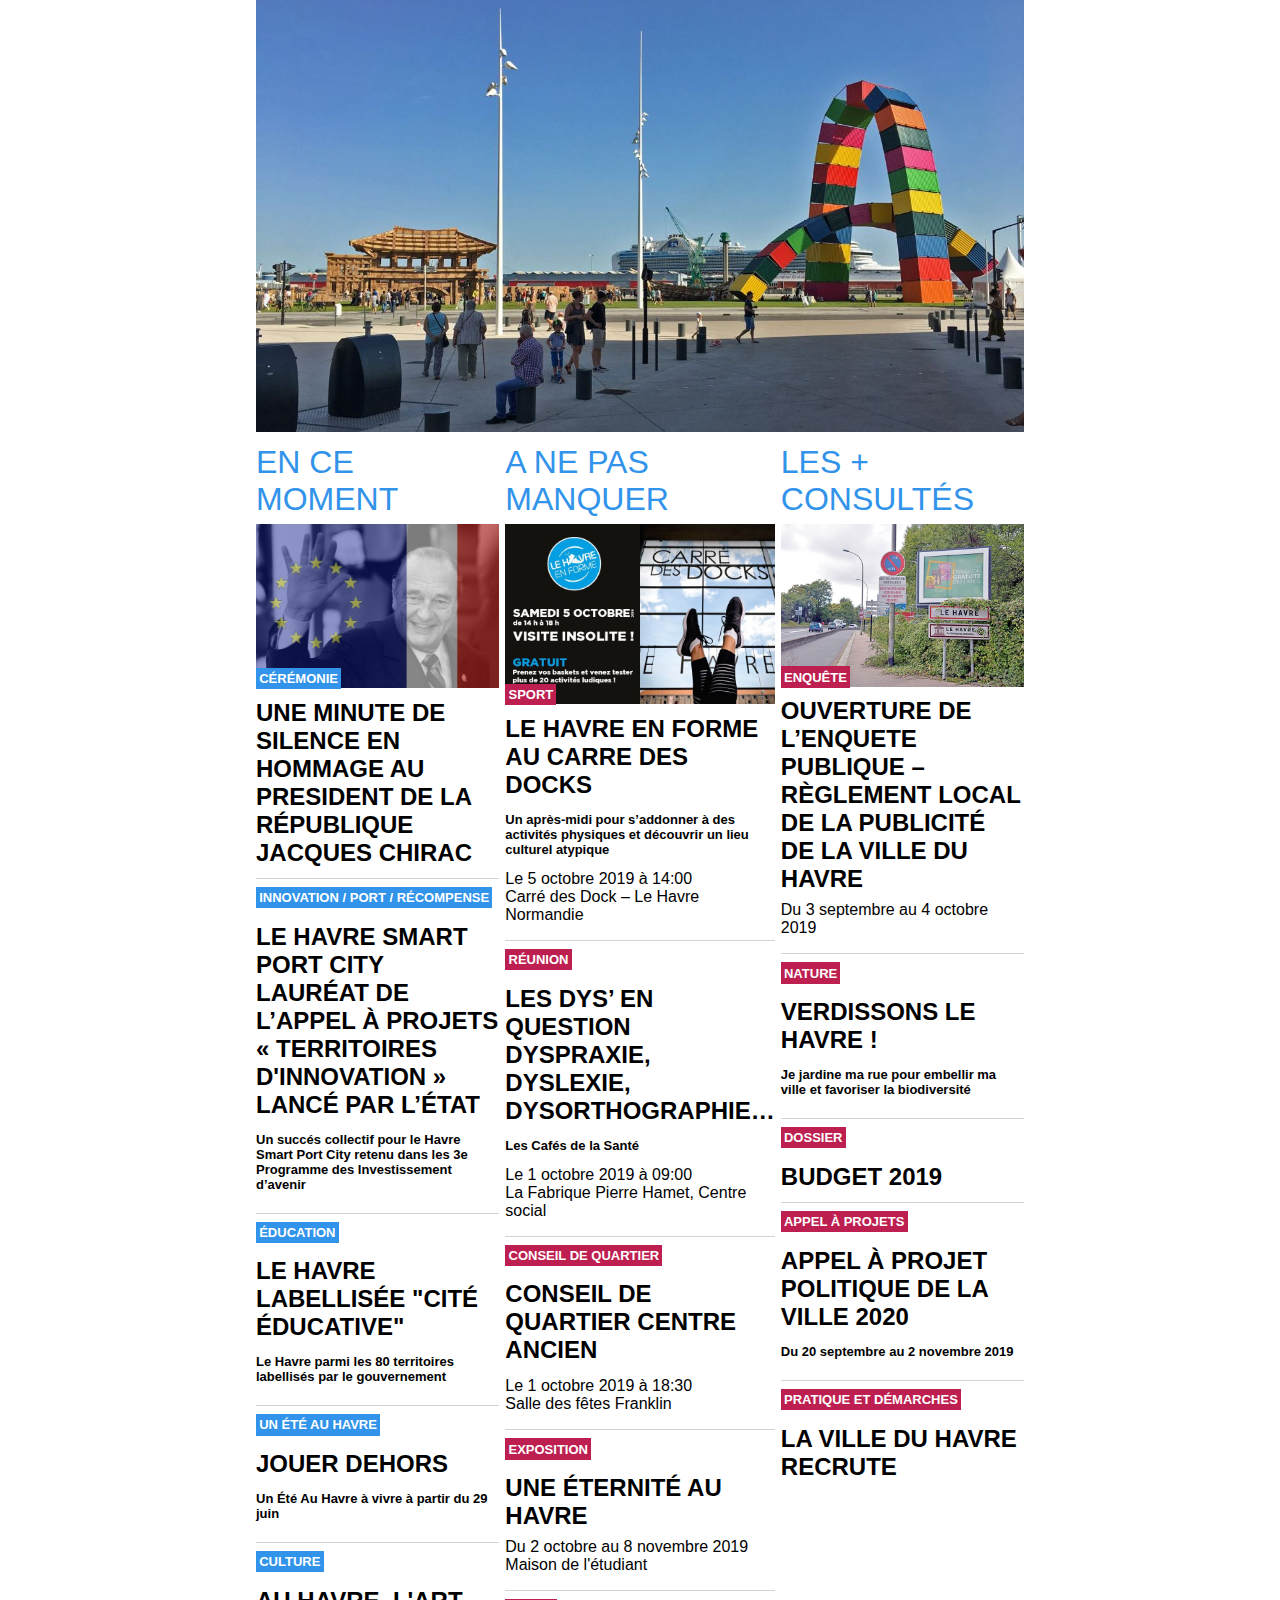
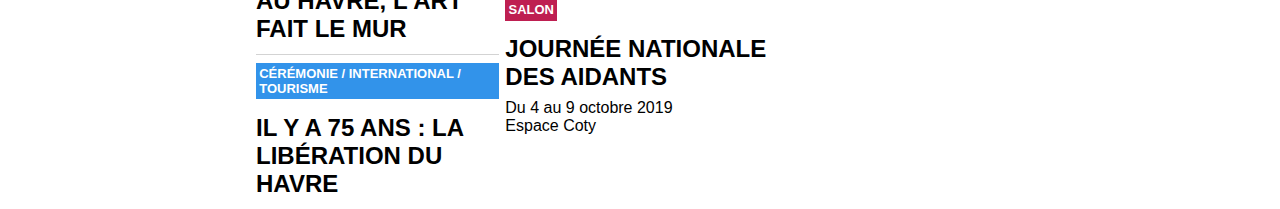
<file: index.html>
<!DOCTYPE html>
<html lang="fr">
<head>
    <meta charset="UTF-8">
    <title>LHNews</title>
    <link type="text/css" rel="stylesheet" href="assets/css/style.css">
</head>
<body>
<header>
    <img src="assets/img/leHavre.jpg" alt="Les conteneurs">
</header>
<main>
    <section id="now">
        <h1>En ce moment</h1>
        <article class="head-article">
            <div class="head-article_img">
                <img src="assets/img/img01.jpg" alt="Chirac">
                <p class="category">Cérémonie</p>
            </div>
            <h2>Une minute de silence en hommage au president de la république Jacques Chirac</h2>
        </article>
        <article>
            <p class="category">Innovation / Port / Récompense</p>
            <h2>Le Havre Smart Port City lauréat de l’appel à projets « territoires d'innovation » lancé par l’état</h2>
            <h3>Un succés collectif pour le Havre Smart Port City retenu dans les 3e Programme des Investissement
                d’avenir</h3>
        </article>
        <article>
            <p class="category">Éducation</p>
            <h2>Le Havre labellisée "Cité éducative"</h2>
            <h3>Le Havre parmi les 80 territoires labellisés par le gouvernement</h3>
        </article>
        <article>
            <p class="category">Un été au havre</p>
            <h2>Jouer dehors</h2>
            <h3>Un Été Au Havre à vivre à partir du 29 juin</h3>
        </article>
        <article class="article">
            <p class="category">Culture</p>
            <h2>Au Havre, l'art fait le mur</h2>
        </article>
        <article class="article">
            <p class="category">Cérémonie / international / Tourisme</p>
            <h2>Il y a 75 ans : la libération du Havre</h2>
        </article>
    </section>

    <section id="doNotMiss">
        <h1>A ne pas manquer</h1>
        <article class="head-article">
            <div class="head-article_img">
                <img src="assets/img/img02.jpg" alt="Carré des Docks">
                <p class="category red">Sport</p>
            </div>
            <h2>Le Havre en forme au Carre des Docks</h2>
            <h3>Un après-midi pour s’addonner à des activités physiques et découvrir un lieu culturel atypique</h3>
            <p class="whereWhen">
                Le 5 octobre 2019 à 14:00<br>
                Carré des Dock – Le Havre Normandie
            </p>
        </article>
        <article>
            <p class="category red">Réunion</p>
            <h2>Les dys’ en question dyspraxie, dyslexie, dysorthographie…</h2>
            <h3>Les Cafés de la Santé</h3>
            <p class="whereWhen">
                Le 1 octobre 2019 à 09:00<br>
                La Fabrique Pierre Hamet, Centre social
            </p>
        </article>
        <article>
            <p class="category red">Conseil de quartier</p>
            <h2>Conseil de quartier centre ancien</h2>
            <h3></h3>
            <p class="whereWhen">
                Le 1 octobre 2019 à 18:30<br>
                Salle des fêtes Franklin
            </p>
        </article>
        <article>
            <p class="category red">Exposition</p>
            <h2>Une éternité au Havre</h2>
            <p class="whereWhen">
                Du 2 octobre au 8 novembre 2019<br>
                Maison de l'étudiant
            </p>
        </article>
        <article>
            <p class="category red">Salon</p>
            <h2>Journée nationale des aidants</h2>
            <p class="whereWhen">
                Du 4 au 9 octobre 2019<br>
                Espace Coty
            </p>
        </article>
    </section>

    <section id="mostViewed">
        <h1>Les + consultés</h1>
        <article class="head-article">
            <div class="head-article_img">
                <img src="assets/img/img03.jpg" alt="Le Havre">
                <p class="category red">Enquête</p>
            </div>
            <h2>Ouverture de l’enquete publique – règlement local de la publicité de la ville du Havre</h2>
            <p class="whereWhen">
                Du 3 septembre au 4 octobre 2019
            </p>
        </article>
        <article>
            <p class="category red">Nature</p>
            <h2>Verdissons Le Havre !</h2>
            <h3>Je jardine ma rue pour embellir ma ville et favoriser la biodiversité</h3>
        </article>
        <article>
            <p class="category red">Dossier</p>
            <h2>Budget 2019</h2>
        </article>
        <article>
            <p class="category red">Appel à projets</p>
            <h2>Appel à projet politique de la ville 2020</h2>
            <h3>Du 20 septembre au 2 novembre 2019</h3>
        </article>
        <article>
            <p class="category red">Pratique et démarches</p>
            <h2>La ville du Havre recrute</h2>
        </article>
    </section>
</main>
</body>
</html>
</file>
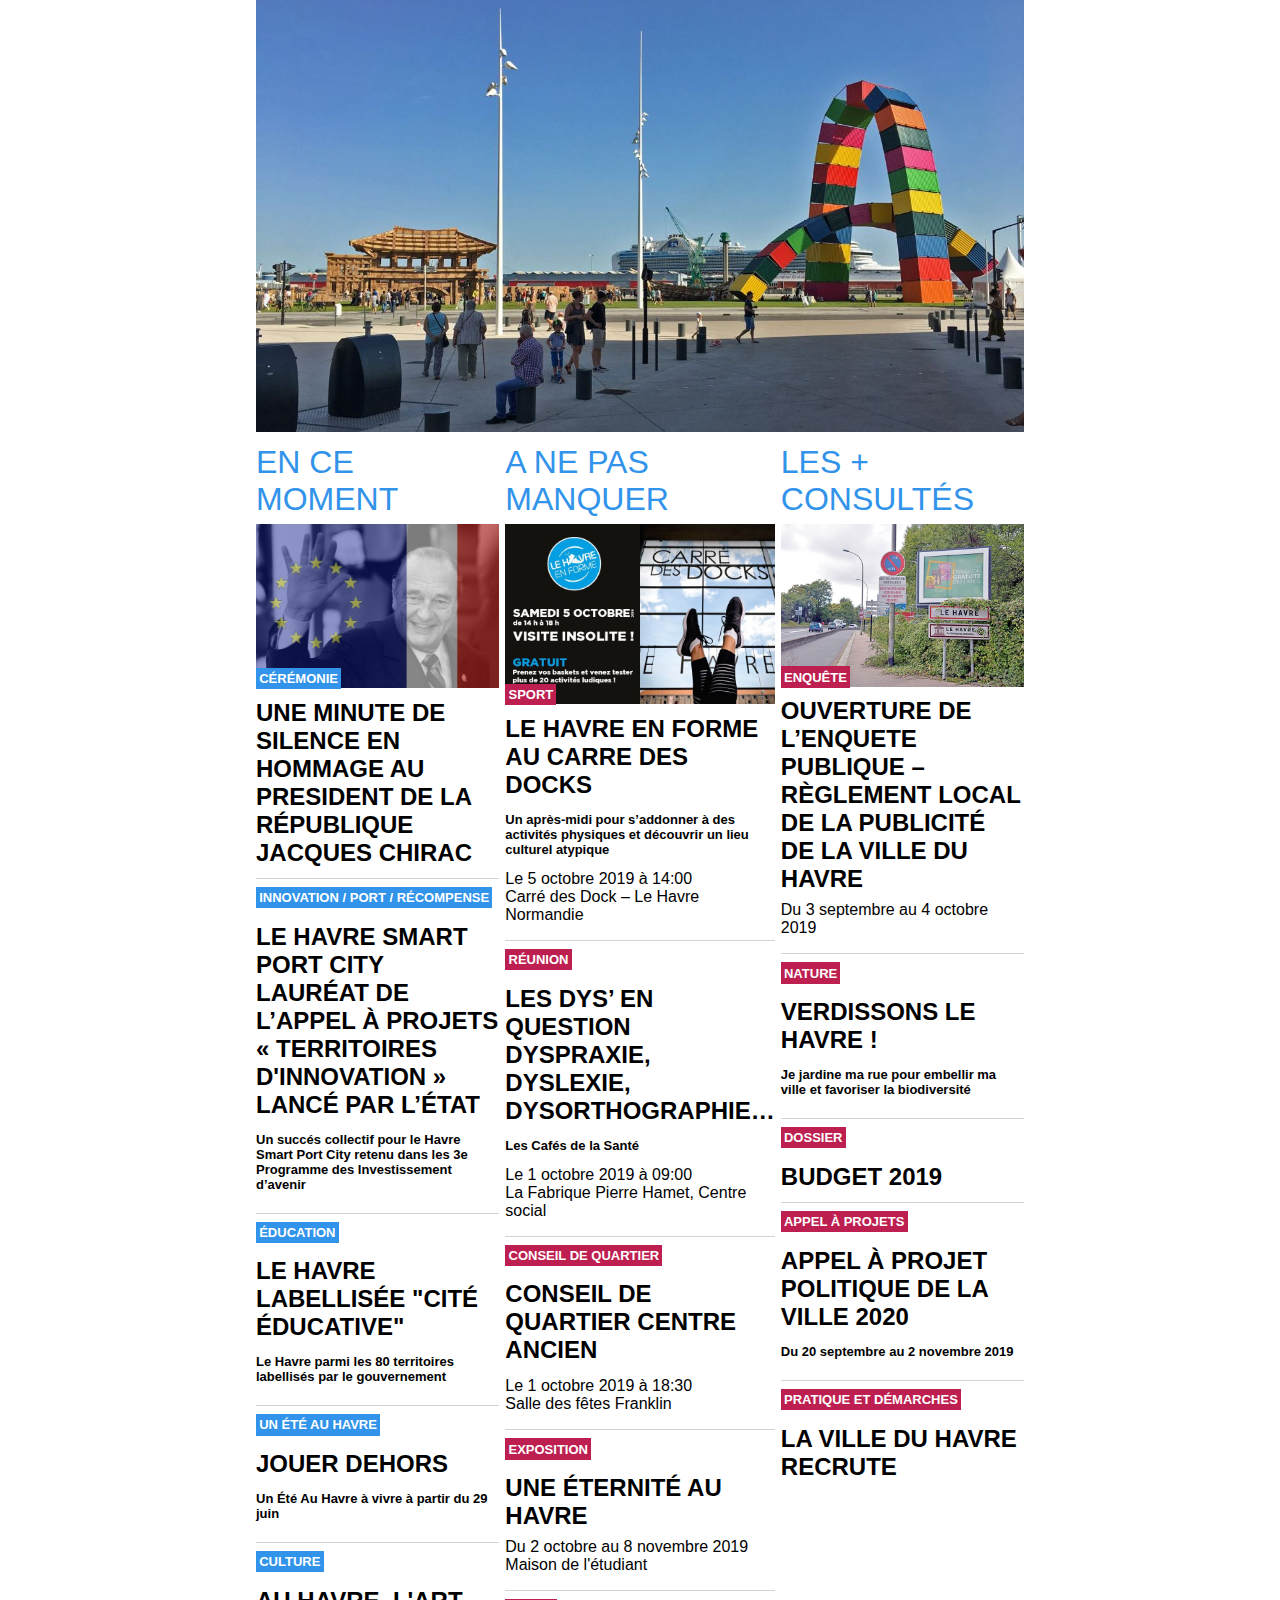
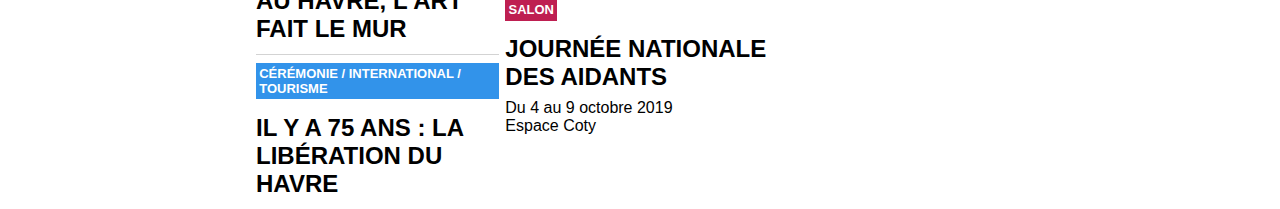
<file: assets/index.html>
<!DOCTYPE html>
<html lang="fr">
<head>
    <meta charset="UTF-8">
    <title>LHNews</title>
    <link type="text/css" rel="stylesheet" href="css/style.css">
</head>
<body>
<header>
    <img src="img/leHavre.jpg" alt="Les conteneurs">
</header>
<main>
    <section id="now">
        <h1>En ce moment</h1>
        <article class="head-article">
            <div class="head-article_img">
                <img src="img/img01.jpg" alt="Chirac">
                <p class="category">Cérémonie</p>
            </div>
            <h2>Une minute de silence en hommage au president de la république Jacques Chirac</h2>
        </article>
        <article>
            <p class="category">Innovation / Port / Récompense</p>
            <h2>Le Havre Smart Port City lauréat de l’appel à projets « territoires d'innovation » lancé par l’état</h2>
            <h3>Un succés collectif pour le Havre Smart Port City retenu dans les 3e Programme des Investissement
                d’avenir</h3>
        </article>
        <article>
            <p class="category">Éducation</p>
            <h2>Le Havre labellisée "Cité éducative"</h2>
            <h3>Le Havre parmi les 80 territoires labellisés par le gouvernement</h3>
        </article>
        <article>
            <p class="category">Un été au havre</p>
            <h2>Jouer dehors</h2>
            <h3>Un Été Au Havre à vivre à partir du 29 juin</h3>
        </article>
        <article class="article">
            <p class="category">Culture</p>
            <h2>Au Havre, l'art fait le mur</h2>
        </article>
        <article class="article">
            <p class="category">Cérémonie / international / Tourisme</p>
            <h2>Il y a 75 ans : la libération du Havre</h2>
        </article>
    </section>

    <section id="doNotMiss">
        <h1>A ne pas manquer</h1>
        <article class="head-article">
            <div class="head-article_img">
                <img src="img/img02.jpg" alt="Carré des Docks">
                <p class="category red">Sport</p>
            </div>
            <h2>Le Havre en forme au Carre des Docks</h2>
            <h3>Un après-midi pour s’addonner à des activités physiques et découvrir un lieu culturel atypique</h3>
            <p class="whereWhen">
                Le 5 octobre 2019 à 14:00<br>
                Carré des Dock – Le Havre Normandie
            </p>
        </article>
        <article>
            <p class="category red">Réunion</p>
            <h2>Les dys’ en question dyspraxie, dyslexie, dysorthographie…</h2>
            <h3>Les Cafés de la Santé</h3>
            <p class="whereWhen">
                Le 1 octobre 2019 à 09:00<br>
                La Fabrique Pierre Hamet, Centre social
            </p>
        </article>
        <article>
            <p class="category red">Conseil de quartier</p>
            <h2>Conseil de quartier centre ancien</h2>
            <h3></h3>
            <p class="whereWhen">
                Le 1 octobre 2019 à 18:30<br>
                Salle des fêtes Franklin
            </p>
        </article>
        <article>
            <p class="category red">Exposition</p>
            <h2>Une éternité au Havre</h2>
            <p class="whereWhen">
                Du 2 octobre au 8 novembre 2019<br>
                Maison de l'étudiant
            </p>
        </article>
        <article>
            <p class="category red">Salon</p>
            <h2>Journée nationale des aidants</h2>
            <p class="whereWhen">
                Du 4 au 9 octobre 2019<br>
                Espace Coty
            </p>
        </article>
    </section>

    <section id="mostViewed">
        <h1>Les + consultés</h1>
        <article class="head-article">
            <div class="head-article_img">
                <img src="img/img03.jpg" alt="Le Havre">
                <p class="category red">Enquête</p>
            </div>
            <h2>Ouverture de l’enquete publique – règlement local de la publicité de la ville du Havre</h2>
            <p class="whereWhen">
                Du 3 septembre au 4 octobre 2019
            </p>
        </article>
        <article>
            <p class="category red">Nature</p>
            <h2>Verdissons Le Havre !</h2>
            <h3>Je jardine ma rue pour embellir ma ville et favoriser la biodiversité</h3>
        </article>
        <article>
            <p class="category red">Dossier</p>
            <h2>Budget 2019</h2>
        </article>
        <article>
            <p class="category red">Appel à projets</p>
            <h2>Appel à projet politique de la ville 2020</h2>
            <h3>Du 20 septembre au 2 novembre 2019</h3>
        </article>
        <article>
            <p class="category red">Pratique et démarches</p>
            <h2>La ville du Havre recrute</h2>
        </article>
    </section>
</main>
</body>
</html>
</file>
<file: assets/css/style.css>
body {
    width: 60vw;
    margin: auto;
    display: flex;
    flex-direction: column;
    font-family: sans-serif;
}

header img {
    width: 100%;
}

main {
    display: flex;
    flex-direction: row;
    justify-content: space-between;
}

section {
    flex-basis: 19vw;
    flex-grow: 0;
    flex-shrink: 1;
}

section img {
    width: 100%;
}

article {
    padding-bottom: 0.5rem;
}

h1 {
    text-transform: uppercase;
    color: #3293ea;
    font-weight: lighter;
    margin: 0.5rem 0 0.4rem 0;
}
h2 {
    text-transform: uppercase;
    margin: 0.4rem 0 0.2rem 0;
}

h3 {
    font-weight: bolder;
    font-size: small;
}

p {
    margin: 0.5rem 0;
}

.head-article_img {
    position: relative;
}

section article:not(:last-of-type) {
    border-bottom: solid 1px lightgray;
}

.category {
    background-color: #3293ea;
    padding: 0.2rem;
    text-transform: uppercase;
    font-weight: bold;
    color: white;
    font-size: small;
    display: inline-block;
}

.red {
    background-color: #be1f51;
}

.head-article_img .category {
    display: block !important;
    position: absolute;
    bottom: 0;
    margin-bottom: 0.2rem;
}
</file>
